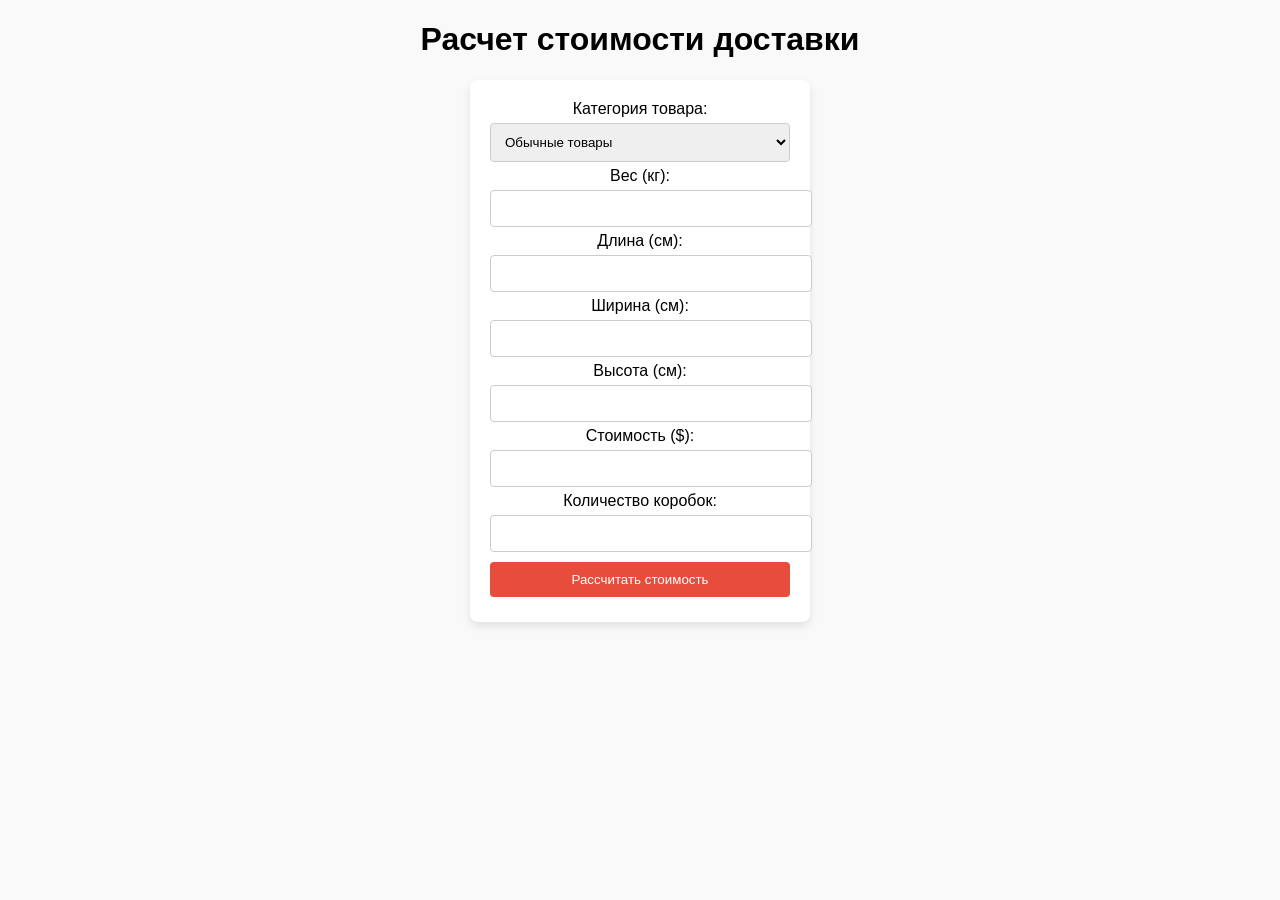
<file: index.html>
<!DOCTYPE html>
<html lang="ru">
<head>
    <meta charset="UTF-8">
    <meta name="viewport" content="width=device-width, initial-scale=1.0">
    <title>Форма для расчета доставки</title>
    <style>
        body { font-family: Arial, sans-serif; background-color: #f9f9f9; text-align: center; }
        form { background: white; padding: 20px; margin: 20px auto; width: 300px; border-radius: 8px; box-shadow: 0px 4px 8px rgba(0,0,0,0.1); }
        input, select { width: 100%; padding: 10px; margin: 5px 0; border: 1px solid #ccc; border-radius: 4px; }
        input[type="submit"] { background-color: #E74C3C; color: white; border: none; cursor: pointer; }
        input[type="submit"]:hover { background-color: #C0392B; }
    </style>
</head>
<body>
    <h1>Расчет стоимости доставки</h1>
    <form id="deliveryForm">
        <label for="category">Категория товара:</label>
        <select id="category" name="category">
            <option value="Обычные товары">Обычные товары</option>
            <option value="Текстиль">Текстиль</option>
            <option value="Одежда">Одежда</option>
            <option value="Обувь">Обувь</option>
            <option value="Нижнее белье">Нижнее белье</option>
        </select>

        <label for="weight">Вес (кг):</label>
        <input type="number" id="weight" name="weight" required min="0.1" step="any">

        <label for="length">Длина (см):</label>
        <input type="number" id="length" name="length" required min="1" step="any">

        <label for="width">Ширина (см):</label>
        <input type="number" id="width" name="width" required min="1" step="any">

        <label for="height">Высота (см):</label>
        <input type="number" id="height" name="height" required min="1" step="any">

        <label for="cost">Стоимость ($):</label>
        <input type="number" id="cost" name="cost" required min="0.01" step="any">

        <label for="quantity">Количество коробок:</label>
        <input type="number" id="quantity" name="quantity" required min="1" step="1">

        <input type="submit" value="Рассчитать стоимость">
    </form>

    <script>
    document.getElementById("deliveryForm").addEventListener("submit", function (event) {
        event.preventDefault();

        // 1️⃣ Получаем данные из URL
        const urlParams = new URLSearchParams(window.location.search);
        const telegram_id = urlParams.get("tg_id") ? parseInt(urlParams.get("tg_id")) : null;
        const username = urlParams.get("username") || "не указан";
        const first_name = urlParams.get("first_name") || "не указано";
        const last_name = urlParams.get("last_name") || "не указано";
        const language_code = urlParams.get("lang") || "неизвестно";

        // 2️⃣ Получаем данные формы
        const formData = {
            category: document.getElementById("category").value,
            weight: parseFloat(document.getElementById("weight").value),
            length: parseFloat(document.getElementById("length").value),
            width: parseFloat(document.getElementById("width").value),
            height: parseFloat(document.getElementById("height").value),
            cost: parseFloat(document.getElementById("cost").value),
            quantity: parseInt(document.getElementById("quantity").value),
            telegram_id: telegram_id,
            username: username,
            first_name: first_name,
            last_name: last_name,
            language_code: language_code
        };

        // 3️⃣ Отправляем данные на сервер Flask
        fetch("/save", {
            method: "POST",
            headers: { "Content-Type": "application/json" },
            body: JSON.stringify(formData)
        })
        .then(response => response.json())
        .then(data => { alert(data.message); })
        .catch(error => { alert("Ошибка: " + error.message); });
    });
</script>
</body>
</html>
</file>
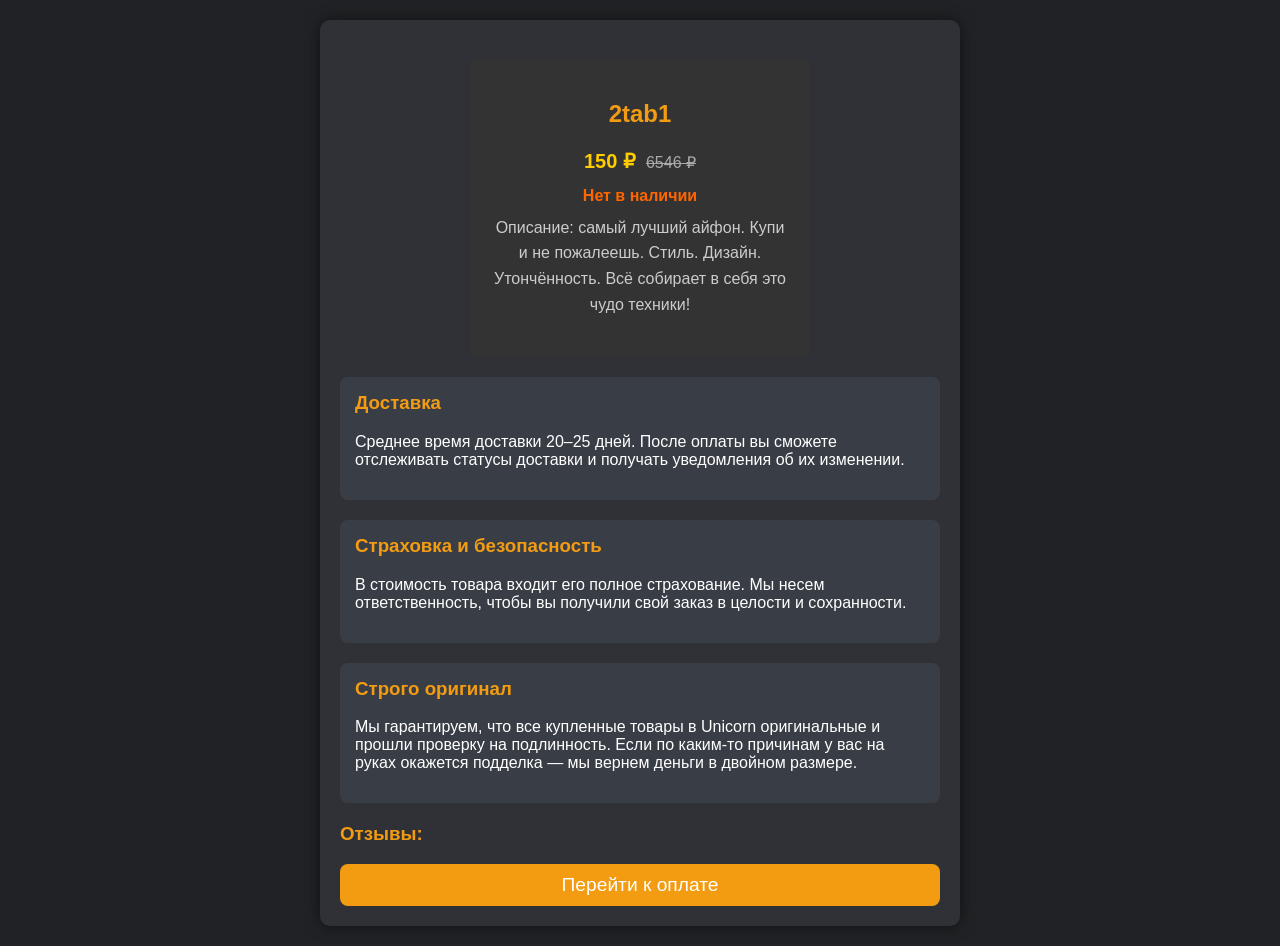
<file: order.html>
<!DOCTYPE html>
<html lang="ru">
<head>
    <meta charset="UTF-8">
    <meta name="viewport" content="width=device-width, initial-scale=1.0">
    <title>Оформление заказа</title>
    <link rel="stylesheet" href="order.css">
</head>
<body>

<div id="container">
    
    <div id="image-slider" class="slider"></div>
    <div id="image-dots" class="dots"></div>

    <!-- Информация о продукте -->
    <div class="product-card">
        <h2 class="product-name" id="product-name">2tab1</h2>
        <div class="product-price">
            <span class="current-price" id="product-price">150 ₽</span>
            <span class="old-price" id="product-old-price">6546 ₽</span>
        </div>
        <div class="availability" id="stock-status">Нет в наличии</div>
        <p class="product-description" id="product-description">
            Описание: самый лучший айфон. Купи и не пожалеешь. Стиль. Дизайн. Утончённость.
            Всё собирает в себя это чудо техники!
        </p>
    </div>

    <!-- Информация о доставке и безопасности -->
    <div class="info-section">
        <h3>Доставка</h3>
        <p>Среднее время доставки 20–25 дней. После оплаты вы сможете отслеживать статусы доставки и получать уведомления об их изменении.</p>
    </div>
    <div class="info-section">
        <h3>Страховка и безопасность</h3>
        <p>В стоимость товара входит его полное страхование. Мы несем ответственность, чтобы вы получили свой заказ в целости и сохранности.</p>
    </div>
    <div class="info-section">
        <h3>Строго оригинал</h3>
        <p>Мы гарантируем, что все купленные товары в Unicorn оригинальные и прошли проверку на подлинность. Если по каким-то причинам у вас на руках окажется подделка — мы вернем деньги в двойном размере.</p>
    </div>

    <!-- Слайдер отзывов -->
    <h3>Отзывы:</h3>
    <div id="reviews-slider" class="slider"></div>
    <div id="review-dots" class="dots"></div>

    <!-- Кнопка перехода к оплате -->
    <button id="pay-button">Перейти к оплате</button>

    <!-- Модальное окно для ввода данных пользователя -->
    <div id="modal" class="modal">
        <div class="modal-content">
            <span class="close">&times;</span>
            <h2>Введите ваши данные</h2>
            <form id="user-form">
                <label for="full-name">ФИО:</label>
                <input type="text" id="full-name" placeholder="Введите ваше имя" required>
                
                <label for="phone-number">Номер телефона:</label>
                <input type="tel" id="phone-number" placeholder="+7 (999) 123-45-67" required>
                
                <label for="email">Электронная почта:</label>
                <input type="email" id="email" placeholder="example@mail.com" required>
                
                <button type="submit">Отправить заказ</button>
            </form>
        </div>
    </div>

    <!-- Модальное окно для проверки выбранных опций -->
    <div id="option-check-modal" class="modal">
        <div class="modal-content">
            <span class="close-option-check">&times;</span>
            <p id="option-check-message"></p>
            <button id="close-option-check-button">Закрыть</button>
        </div>
    </div>
</div>

<script src="order.js"></script>
</body>
</html>
</file>
<file: order.css>
/* Общие стили для страницы оформления заказа */ 
body {
    font-family: Arial, sans-serif;
    background-color: #202225;
    color: #ffffff;
    margin: 0;
    padding: 0;
}

#container {
    max-width: 600px;
    margin: 20px auto;
    padding: 20px;
    background-color: #2f3136;
    border-radius: 10px;
    box-shadow: 0px 0px 15px rgba(0, 0, 0, 0.5);
}

h2, h3 {
    color: #f39c12;
}

/* Стили для блока цены */
.price {
    font-size: 1.5em;
    color: #f39c12;
    margin: 10px 0;
}

.old-price {
    text-decoration: line-through;
    color: #9e9e9e;
    margin: 5px 0;
}

.stock-status {
    color: #f39c12;
    font-weight: bold;
}

#product-description {
    margin-bottom: 20px;
    line-height: 1.6;
}

/* Стили для карточки продукта */
.product-card {
    background-color: #333;
    color: #fff;
    padding: 20px;
    border-radius: 8px;
    max-width: 300px;
    margin: 20px auto;
    text-align: center;
}

.product-name {
    font-size: 24px;
    font-weight: bold;
}

.product-price {
    font-size: 20px;
    color: #ffcc00;
    display: flex;
    justify-content: center;
    align-items: baseline;
    gap: 10px;
}

.current-price {
    font-weight: bold;
}

.old-price {
    font-size: 16px;
    color: #aaa;
    text-decoration: line-through;
}

.availability {
    color: #ff6600;
    font-weight: bold;
    margin: 10px 0;
}

.product-description {
    font-size: 16px;
    color: #ccc;
    margin-top: 10px;
}

/* Стили для блока информации */
.info-section {
    background-color: #393e46;
    padding: 15px;
    border-radius: 8px;
    margin-bottom: 20px;
}

.info-section h3 {
    margin-top: 0;
}

/* Стили для слайдера изображений */
.slider {
    position: relative;
    margin-bottom: 15px;
}

.slider img {
    width: 100%;
    border-radius: 10px;
}

.dots {
    text-align: center;
    margin-top: 10px;
}

.dots .dot {
    display: inline-block;
    width: 10px;
    height: 10px;
    margin: 5px;
    background-color: #9e9e9e;
    border-radius: 50%;
    cursor: pointer;
}

.dots .dot.active {
    background-color: #f39c12;
}

/* Стили для кнопки оплаты */
#pay-button {
    display: block;
    width: 100%;
    padding: 10px;
    background-color: #f39c12;
    color: #fff;
    border: none;
    border-radius: 8px;
    cursor: pointer;
    font-size: 1.2em;
    transition: background-color 0.3s;
}

#pay-button:hover {
    background-color: #e08e0b;
}

/* Стили для модальных окон */
.modal {
    display: none;
    position: fixed;
    z-index: 1000;
    left: 0;
    top: 0;
    width: 100%;
    height: 100%;
    overflow: auto;
    background-color: rgba(0, 0, 0, 0.7);
}

.modal-content {
    background-color: #2f3136;
    margin: 10% auto;
    padding: 20px;
    border: 1px solid #888;
    width: 80%;
    max-width: 500px;
    border-radius: 10px;
    position: relative;
}

.close {
    color: #aaaaaa;
    position: absolute;
    right: 20px;
    top: 10px;
    font-size: 1.5em;
    font-weight: bold;
    cursor: pointer;
}

.close:hover,
.close:focus {
    color: #ffffff;
    text-decoration: none;
    cursor: pointer;
}

/* Стили для формы заказа */
#user-form label {
    display: block;
    margin: 10px 0 5px;
}

#user-form input {
    width: calc(100% - 20px);
    padding: 10px;
    margin-bottom: 10px;
    border: none;
    border-radius: 5px;
    background-color: #3c4047;
    color: #ffffff;
}

#user-form button {
    width: 100%;
    padding: 10px;
    background-color: #f39c12;
    color: #fff;
    border: none;
    border-radius: 8px;
    cursor: pointer;
    transition: background-color 0.3s;
}

#user-form button:hover {
    background-color: #e08e0b;
}

/* Стили для отзывов */
#reviews-slider {
    margin-bottom: 15px;
}

.review-slide {
    text-align: center;
}

.review-slide img {
    max-width: 100%;
    border-radius: 8px;
}

/* Адаптация под смартфоны */
@media (max-width: 600px) {
    .modal-content {
        width: 95%;
    }

    #container {
        padding: 10px;
    }

    #user-form input {
        width: calc(100% - 10px);
    }

    #user-form button {
        padding: 12px;
    }
}
</file>
